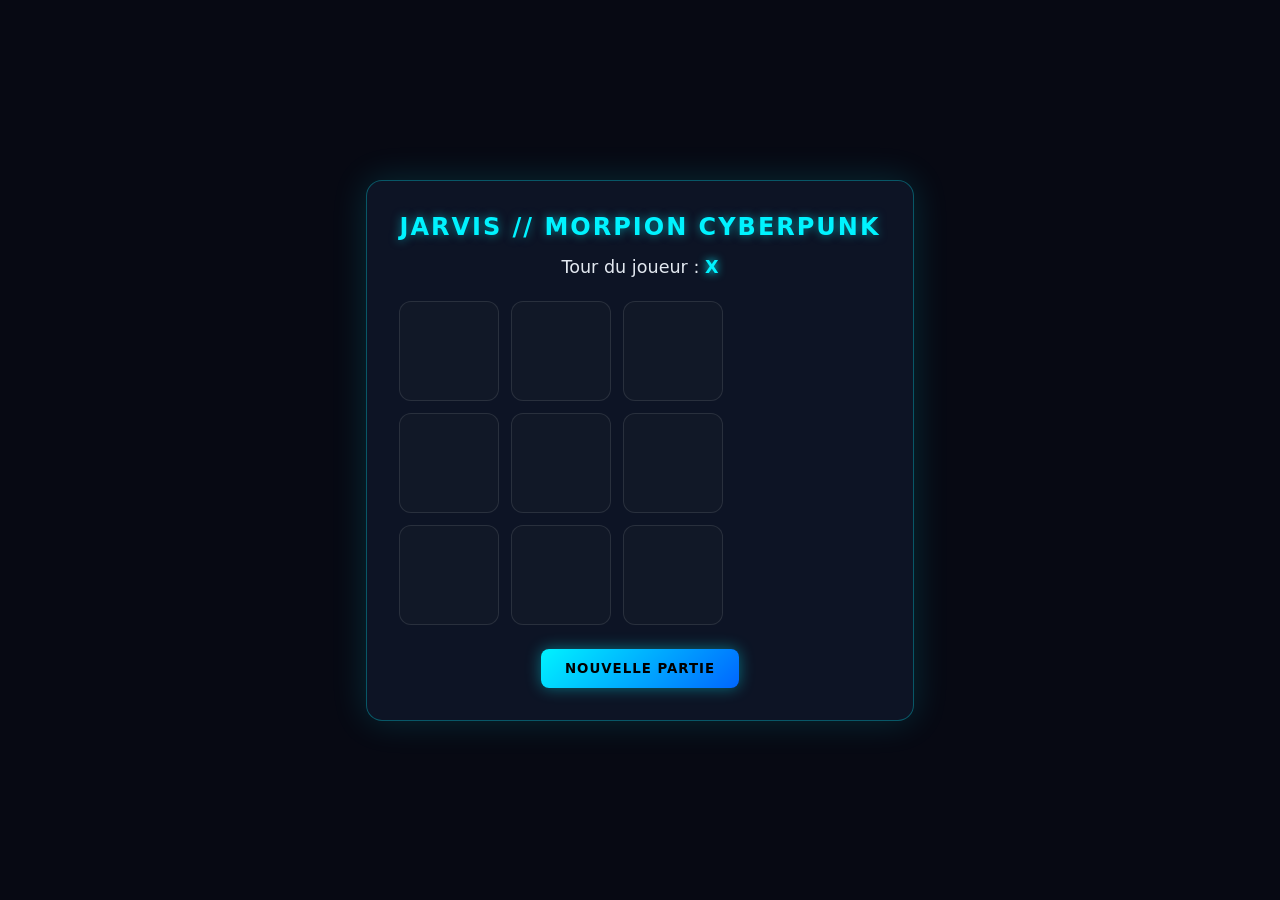
<file: services/core-engine/src/api/static/apps/morpion_cyberpunk/index.html>
<!DOCTYPE html>
<html lang="fr">
<head>
  <meta charset="UTF-8">
  <title>Morpion Cyberpunk - Jarvis Apps</title>
  <link rel="stylesheet" href="style.css">
</head>
<body>
  <div class="container">
    <h1>JARVIS // MORPION CYBERPUNK</h1>
    <div id="status" class="status">Tour du joueur : <span id="current-player" class="neon-cyan">X</span></div>
    <div class="grid" id="board">
      <div class="cell" data-index="0"></div>
      <div class="cell" data-index="1"></div>
      <div class="cell" data-index="2"></div>
      <div class="cell" data-index="3"></div>
      <div class="cell" data-index="4"></div>
      <div class="cell" data-index="5"></div>
      <div class="cell" data-index="6"></div>
      <div class="cell" data-index="7"></div>
      <div class="cell" data-index="8"></div>
    </div>
    <button id="reset-btn" class="glow-btn">NOUVELLE PARTIE</button>
  </div>
  <script src="script.js"></script>
</body>
</html>
</file>
<file: services/core-engine/src/api/static/apps/morpion_cyberpunk/style.css>
* { box-sizing: border-box; margin: 0; padding: 0; font-family: 'Segoe UI', system-ui, sans-serif; }
body { background: #070913; color: #e2e8f0; display: flex; align-items: center; justify-content: center; min-height: 100vh; }
.container { background: rgba(15, 23, 42, 0.85); border: 1px solid rgba(0, 243, 255, 0.3); border-radius: 16px; padding: 32px; text-align: center; box-shadow: 0 0 35px rgba(0, 243, 255, 0.15); }
h1 { font-size: 1.5rem; letter-spacing: 2px; color: #00f3ff; margin-bottom: 16px; text-shadow: 0 0 10px rgba(0, 243, 255, 0.5); }
.status { font-size: 1.1rem; margin-bottom: 24px; }
.neon-cyan { color: #00f3ff; font-weight: bold; text-shadow: 0 0 8px #00f3ff; }
.neon-pink { color: #ff007f; font-weight: bold; text-shadow: 0 0 8px #ff007f; }
.grid { display: grid; grid-template-columns: repeat(3, 100px); grid-template-rows: repeat(3, 100px); gap: 12px; margin: 0 auto 24px auto; }
.cell { background: #111827; border: 1px solid rgba(255, 255, 255, 0.1); border-radius: 12px; display: flex; align-items: center; justify-content: center; font-size: 2.5rem; font-weight: bold; cursor: pointer; transition: all 0.2s ease; }
.cell:hover { background: #1f2937; border-color: #00f3ff; box-shadow: 0 0 15px rgba(0, 243, 255, 0.3); transform: scale(1.02); }
.glow-btn { background: linear-gradient(135deg, #00f3ff, #0066ff); color: #000; border: none; padding: 12px 24px; font-weight: bold; border-radius: 8px; cursor: pointer; letter-spacing: 1px; transition: all 0.3s ease; box-shadow: 0 0 15px rgba(0, 243, 255, 0.4); }
.glow-btn:hover { transform: translateY(-2px); box-shadow: 0 0 25px rgba(0, 243, 255, 0.8); }
</file>
